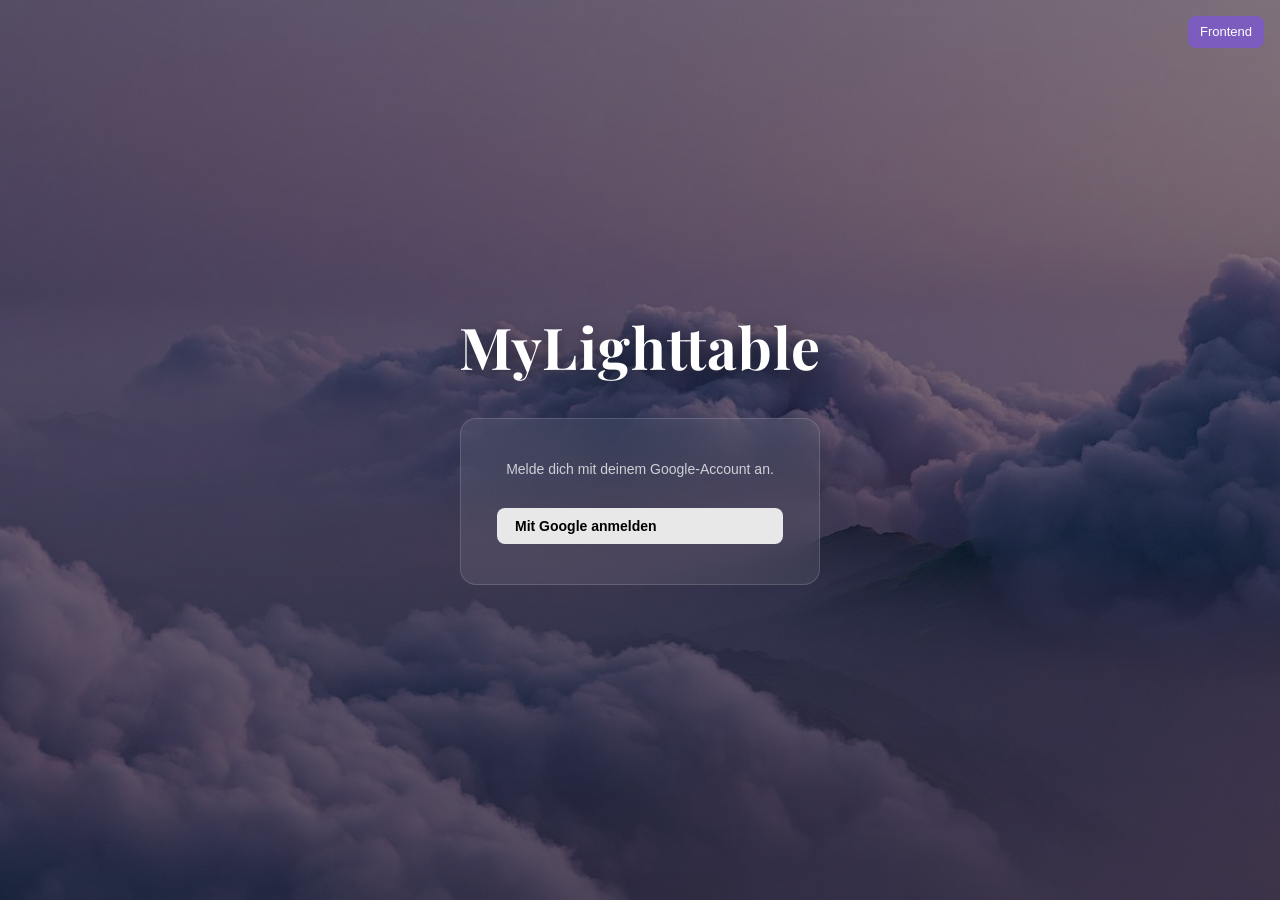
<file: admin.html>
<!DOCTYPE html>
<html lang="de">
<head>
  <meta charset="UTF-8">
  <meta name="viewport" content="width=device-width, initial-scale=1.0, viewport-fit=cover">
  <title>MyLighttable – Admin</title>
  <link rel="icon" type="image/svg+xml" href="favicon.svg">
  <link rel="apple-touch-icon" href="apple-touch-icon.png">
  <link rel="manifest" href="manifest.json">
  <meta name="theme-color" content="#000000">
  <link rel="preconnect" href="https://fonts.googleapis.com">
  <link href="https://fonts.googleapis.com/css2?family=Playfair+Display:wght@700&display=swap" rel="stylesheet">
  <link rel="stylesheet" href="css/styles.css?v=2.0">
  <link rel="stylesheet" href="css/admin.css?v=2.7">
</head>
<body>

  <!-- ═══ LOGIN ═══════════════════════════════════════════════════════════ -->
  <div id="view-login">
    <a href="index.html" style="position:fixed;top:16px;right:16px" class="btn-frontend">Frontend</a>
    <h1 class="admin-site-title">MyLighttable</h1>
    <div class="login-card">
      <p>Melde dich mit deinem Google-Account an.</p>
      <button id="btn-login" class="btn btn-primary" style="width:100%">Mit Google anmelden</button>
    </div>
  </div>

  <!-- ═══ GALERIE-LISTE ═══════════════════════════════════════════════════ -->
  <div id="view-list" style="display:none">
    <header class="admin-header">
      <div class="logo">🔦 MyLighttable <span>Admin</span>
        <span id="app-version" class="app-version" title="Versionshistorie anzeigen"></span>
      </div>
      <div style="display:flex;gap:10px;align-items:center">
        <a href="index.html" class="btn-frontend" title="Frontend öffnen">Frontend</a>
        <button id="btn-new-gallery" class="btn btn-primary btn-sm">+Galerie</button>
        <button class="btn-logout" onclick="resetGithubToken()" title="GitHub Token ändern">🔑 Token</button>
        <button id="btn-logout" class="btn-logout" onclick="Auth.logout()">Abmelden</button>
      </div>
    </header>
    <main class="admin-content" id="list-section">
      <div id="list-status" class="status-bar"></div>

      <!-- GitHub Token Setup (einmalig) -->
      <div id="github-token-bar" style="display:none" class="section-card">
        <h2>🔗 GitHub Verbindung einrichten</h2>
        <p style="color:rgba(255,255,255,0.7);font-size:14px;margin-bottom:16px">
          Einmalig nötig damit Galerien im Frontend sichtbar sind.<br>
          Erstelle ein Token unter: <strong>github.com → Settings → Developer settings → Personal access tokens → Fine-grained</strong><br>
          Berechtigung: <strong>Contents → Read & Write</strong> für das Repo <code>mylighttable</code>
        </p>
        <div style="display:flex;gap:8px">
          <input id="input-github-token" type="password" placeholder="github_pat_..." style="flex:1">
          <button onclick="saveGithubToken()" class="btn btn-primary btn-sm">Speichern</button>
        </div>
      </div>

      <div id="list-empty" style="display:none" class="list-empty">
        Noch keine Galerien. Klick auf „+ Neue Galerie" um zu starten.
      </div>
      <div id="gallery-list"></div>
    </main>
  </div>

  <!-- ═══ GALERIE-DETAIL ══════════════════════════════════════════════════ -->
  <div id="view-detail" style="display:none">
    <header class="admin-header">
      <div style="display:flex;align-items:center;gap:12px">
        <button id="btn-back" class="btn-back">← Zurück</button>
        <span id="detail-title" class="logo">Neue Galerie</span>
      </div>
      <div style="display:flex;gap:10px;align-items:center">
        <a href="index.html" class="btn-frontend" title="Frontend öffnen">Frontend</a>
        <button class="btn-logout" onclick="Auth.logout()">Abmelden</button>
      </div>
    </header>
    <main class="admin-content">
      <div id="detail-status" class="status-bar"></div>

      <!-- Einstellungen -->
      <section class="section-card">
        <h2>Einstellungen</h2>
        <div class="field-row">
          <div class="field">
            <label for="input-name">Galerie-Name
              <button class="help-icon" data-tip="Wird als Titel in der Galerie angezeigt.">?</button>
            </label>
            <input id="input-name" type="text" placeholder="z. B. Rewe-Lauf 2026">
          </div>
          <div class="field">
            <label for="input-pin">PIN (4 Ziffern)
              <button class="help-icon" data-tip="Jede Galerie hat ihren eigenen PIN. Kein anderer darf denselben PIN haben.">?</button>
            </label>
            <input id="input-pin" type="text" maxlength="4" pattern="[0-9]{4}" inputmode="numeric" placeholder="z. B. 1234">
          </div>
        </div>
        <div class="field">
          <label for="input-description">Beschreibungstext
            <button class="help-icon" data-tip="Erscheint unter dem Hero-Bild für den Besucher.">?</button>
          </label>
          <textarea id="input-description" rows="3" placeholder="Kurzer Text für den Kunden…"></textarea>
        </div>
        <div class="field" style="max-width:280px">
          <label for="input-expiry">Ablaufdatum
            <button class="help-icon" data-tip="Nach diesem Datum werden alle Dateien gelöscht. Wird auch dem Besucher angezeigt.">?</button>
          </label>
          <input id="input-expiry" type="date">
        </div>
        <div class="action-row">
          <button id="btn-save-gallery" class="btn btn-primary">Speichern</button>
          <button id="btn-delete-gallery" class="btn btn-danger" style="display:none">Galerie löschen</button>
        </div>
      </section>

      <!-- Upload -->
      <section id="detail-upload-section" class="section-card" style="display:none">
        <h2>Medien hochladen
          <button class="help-icon" data-tip="JPG, PNG, WEBP, MP4, MOV — werden in Google Drive gespeichert.">?</button>
        </h2>
        <div class="upload-area">
          <input id="upload-input" type="file" accept="image/*,video/*" multiple>
          <label for="upload-input">
            <strong>Dateien auswählen</strong><br>
            <span style="font-size:12px">JPG, PNG, WEBP, MP4, MOV</span>
          </label>
        </div>
        <div id="upload-count" class="upload-count"></div>
        <div id="upload-progress" class="progress-bar">
          <div class="bar-track"><div class="bar-fill"></div></div>
          <div id="upload-progress-text" class="progress-text"></div>
        </div>
        <button id="btn-upload" class="btn btn-primary" disabled>Hochladen</button>
      </section>

      <!-- Medien -->
      <section class="section-card">
        <h2>Medien
          <button class="help-icon" data-tip="⭐ = Hero-Bild festlegen. ✕ = Datei löschen.">?</button>
        </h2>
        <div id="media-empty" class="media-empty" style="display:none">Noch keine Medien.</div>
        <div id="media-grid" class="media-grid"></div>
      </section>
    </main>
  </div>

  <!-- Google Identity Services -->
  <script src="https://accounts.google.com/gsi/client" async defer></script>
  <script src="js/config.js?v=2.3"></script>
  <script src="js/auth.js?v=2.0"></script>
  <script src="js/drive.js?v=2.2"></script>
  <script src="js/github.js?v=1.4"></script>
  <script src="js/admin.js?v=3.2"></script>
</body>
</html>
</file>
<file: css/styles.css>
/* styles.css – Shared Styles */
/* v1.0 */

*, *::before, *::after {
  box-sizing: border-box;
  margin: 0;
  padding: 0;
}

:root {
  --bg: #0f0f0f;
  --surface: #1a1a1a;
  --surface2: #242424;
  --border: #333;
  --accent: #e8e8e8;
  --accent2: #a0a0a0;
  --green: #4caf7a;
  --red: #e05c5c;
  --yellow: #f0b04a;
  --blue: #5c9ee0;
  --radius: 8px;
  --font: -apple-system, BlinkMacSystemFont, 'Segoe UI', sans-serif;
}

body {
  background: var(--bg);
  color: var(--accent);
  font-family: var(--font);
  font-size: 15px;
  line-height: 1.5;
  -webkit-font-smoothing: antialiased;
}

button {
  cursor: pointer;
  font-family: var(--font);
  touch-action: manipulation;
  border: none;
  outline: none;
}

button svg {
  pointer-events: none;
}

input, textarea, select {
  font-family: var(--font);
  font-size: 15px;
  background: var(--surface2);
  color: var(--accent);
  border: 1px solid var(--border);
  border-radius: var(--radius);
  padding: 10px 12px;
  width: 100%;
  transition: border-color 0.15s;
}

input:focus, textarea:focus, select:focus {
  outline: none;
  border-color: var(--blue);
}

label {
  display: block;
  font-size: 13px;
  color: var(--accent2);
  margin-bottom: 6px;
  font-weight: 500;
}

.field {
  margin-bottom: 18px;
}

.field-row {
  display: grid;
  grid-template-columns: 1fr 1fr;
  gap: 16px;
}

@media (max-width: 600px) {
  .field-row {
    grid-template-columns: 1fr;
  }
}

.btn {
  display: inline-flex;
  align-items: center;
  gap: 8px;
  padding: 10px 18px;
  border-radius: var(--radius);
  font-size: 14px;
  font-weight: 600;
  transition: opacity 0.15s, transform 0.1s;
}

.btn:active {
  transform: scale(0.97);
}

.btn:disabled {
  opacity: 0.45;
  cursor: not-allowed;
  transform: none;
}

.btn-primary {
  background: var(--accent);
  color: #000;
}

.btn-primary:hover:not(:disabled) {
  opacity: 0.88;
}

.btn-secondary {
  background: var(--surface2);
  color: var(--accent);
  border: 1px solid var(--border);
}

.btn-secondary:hover:not(:disabled) {
  background: var(--border);
}

.btn-danger {
  background: transparent;
  color: var(--red);
  border: 1px solid var(--red);
}

.btn-danger:hover:not(:disabled) {
  background: rgba(224, 92, 92, 0.1);
}

.status-bar {
  display: none;
  padding: 10px 14px;
  border-radius: var(--radius);
  font-size: 14px;
  margin-bottom: 20px;
}

.status-bar.success { background: rgba(76, 175, 122, 0.15); color: var(--green); }
.status-bar.error   { background: rgba(224, 92, 92, 0.15); color: var(--red); }
.status-bar.info    { background: rgba(92, 158, 224, 0.15); color: var(--blue); }

/* Help tooltip */
.help-icon {
  display: inline-flex;
  align-items: center;
  justify-content: center;
  width: 18px;
  height: 18px;
  border-radius: 50%;
  border: 1px solid var(--border);
  color: var(--accent2);
  font-size: 11px;
  cursor: help;
  vertical-align: middle;
  margin-left: 6px;
  position: relative;
  touch-action: manipulation;
}

.help-icon:hover::after,
.help-icon:focus::after {
  content: attr(data-tip);
  position: absolute;
  bottom: 125%;
  left: 50%;
  transform: translateX(-50%);
  background: var(--surface2);
  border: 1px solid var(--border);
  color: var(--accent);
  padding: 6px 10px;
  border-radius: 6px;
  font-size: 12px;
  white-space: nowrap;
  z-index: 100;
  max-width: 220px;
  white-space: normal;
  width: max-content;
}
</file>
<file: css/admin.css>
/* admin.css – Admin Dashboard Styles */
/* v2.4 – Button-Korrekturen + Hero-Vorschau in Galerie-Liste */

/* ─── Body Background ────────────────────────────────────────────────────── */

body {
  background:
    linear-gradient(rgba(0,0,0,0.45), rgba(0,0,0,0.55)),
    url('../himmel.jpg') center / cover no-repeat fixed;
  min-height: 100vh;
}

/* ─── Glas-Mixin (wiederverwendet durch mehrere Klassen) ─────────────────── */

.admin-header,
.login-card,
.section-card,
.gallery-list-card {
  background: rgba(255,255,255,0.08);
  backdrop-filter: blur(18px);
  -webkit-backdrop-filter: blur(18px);
  border-color: rgba(255,255,255,0.15);
}

/* ─── Layout ─────────────────────────────────────────────────────────────── */

.admin-header {
  border-bottom: 1px solid rgba(255,255,255,0.12);
  padding: 0 24px;
  height: 56px;
  display: flex;
  align-items: center;
  justify-content: space-between;
  position: sticky;
  top: 0;
  z-index: 10;
}

.admin-header .logo {
  font-size: 16px;
  font-weight: 700;
  letter-spacing: -0.3px;
}

.admin-header .logo span {
  color: var(--accent2);
  font-weight: 400;
}

.app-version {
  font-family: monospace;
  font-size: 11px;
  font-weight: 400;
  color: var(--accent2);
  margin-left: 8px;
  cursor: pointer;
  border-bottom: 1px dotted var(--accent2);
}

.app-version:hover {
  color: var(--accent);
}

.admin-content {
  max-width: 760px;
  margin: 0 auto;
  padding: 32px 24px 60px;
}

/* ─── Login View ─────────────────────────────────────────────────────────── */

#view-login {
  min-height: 100vh;
  display: flex;
  flex-direction: column;
  align-items: center;
  justify-content: center;
  padding: 24px;
}

.admin-site-title {
  font-family: 'Playfair Display', Georgia, serif;
  font-size: 3.6rem;
  font-weight: 700;
  color: #fff;
  text-align: center;
  letter-spacing: 0.02em;
  text-shadow: 0 3px 20px rgba(0,0,0,0.5);
  margin-bottom: 40px;
  line-height: 1.1;
}

.login-card {
  border: 1px solid rgba(255,255,255,0.15);
  border-radius: 16px;
  padding: 40px 36px;
  text-align: center;
  max-width: 360px;
  width: 100%;
}

.login-card p {
  color: rgba(255,255,255,0.75);
  font-size: 14px;
  margin-bottom: 28px;
}

/* ─── Section Cards ──────────────────────────────────────────────────────── */

.section-card {
  border: 1px solid rgba(255,255,255,0.15);
  border-radius: 12px;
  padding: 24px;
  margin-bottom: 24px;
}

.section-card h2 {
  font-size: 16px;
  font-weight: 600;
  margin-bottom: 20px;
  display: flex;
  align-items: center;
  gap: 8px;
}

/* ─── Gallery Status Badge ───────────────────────────────────────────────── */

.gallery-status {
  font-size: 13px;
  padding: 4px 10px;
  border-radius: 20px;
  margin-bottom: 20px;
  display: inline-block;
}

.gallery-status.active {
  background: rgba(76, 175, 122, 0.15);
  color: var(--green);
}

.gallery-status.inactive {
  background: rgba(160, 160, 160, 0.1);
  color: var(--accent2);
}

/* ─── Action Row ─────────────────────────────────────────────────────────── */

.action-row {
  display: flex;
  gap: 10px;
  flex-wrap: wrap;
  margin-top: 4px;
}

/* ─── Upload Area ────────────────────────────────────────────────────────── */

.upload-area {
  border: 2px dashed var(--border);
  border-radius: var(--radius);
  padding: 24px;
  text-align: center;
  cursor: pointer;
  transition: border-color 0.15s;
  margin-bottom: 16px;
}

.upload-area:hover {
  border-color: var(--blue);
}

.upload-area input[type="file"] {
  display: none;
}

.upload-area label {
  cursor: pointer;
  color: var(--accent2);
  font-size: 14px;
  display: block;
}

.upload-area label strong {
  color: var(--blue);
}

.upload-count {
  font-size: 13px;
  color: var(--accent2);
  margin-bottom: 12px;
  min-height: 18px;
}

/* ─── Progress Bar ───────────────────────────────────────────────────────── */

.progress-bar {
  display: none;
  margin-bottom: 12px;
}

.progress-bar .bar-track {
  height: 6px;
  background: var(--border);
  border-radius: 3px;
  overflow: hidden;
  margin-bottom: 6px;
}

.progress-bar .bar-fill {
  height: 100%;
  background: var(--blue);
  border-radius: 3px;
  transition: width 0.2s;
  width: 0%;
}

.progress-bar .progress-text {
  font-size: 12px;
  color: var(--accent2);
}

/* ─── Media Grid ─────────────────────────────────────────────────────────── */

.media-empty {
  text-align: center;
  color: var(--accent2);
  font-size: 14px;
  padding: 32px 0;
}

.media-grid {
  display: grid;
  grid-template-columns: repeat(auto-fill, minmax(140px, 1fr));
  gap: 12px;
}

.media-card {
  background: var(--surface2);
  border: 1px solid var(--border);
  border-radius: var(--radius);
  overflow: hidden;
  position: relative;
  transition: border-color 0.15s;
}

.media-card.is-hero {
  border-color: var(--yellow);
}

.media-thumb {
  aspect-ratio: 1;
  background: var(--bg);
  display: flex;
  align-items: center;
  justify-content: center;
  overflow: hidden;
  position: relative;
}

.media-thumb img {
  width: 100%;
  height: 100%;
  object-fit: cover;
}

.media-icon {
  font-size: 28px;
  color: var(--accent2);
}

.hero-badge {
  position: absolute;
  bottom: 6px;
  left: 6px;
  background: var(--yellow);
  color: #000;
  font-size: 10px;
  font-weight: 700;
  padding: 2px 6px;
  border-radius: 4px;
  letter-spacing: 0.5px;
}

.dl-count {
  position: absolute;
  bottom: 6px;
  right: 6px;
  background: rgba(0,0,0,0.55);
  color: rgba(255,255,255,0.85);
  font-size: 10px;
  font-weight: 600;
  padding: 2px 6px;
  border-radius: 4px;
  display: none;
}

.dl-count:not(:empty) {
  display: block;
}

.media-info {
  padding: 6px 8px 2px;
}

.media-name {
  font-size: 11px;
  color: var(--accent2);
  display: block;
  overflow: hidden;
  text-overflow: ellipsis;
  white-space: nowrap;
}

.rating-stars {
  display: block;
  margin: 2px 0 4px;
  line-height: 1;
}

.rating-stars .star {
  cursor: pointer;
  font-size: 15px;
  color: var(--border);
  touch-action: manipulation;
}

.rating-stars .star.filled {
  color: var(--yellow);
}

.media-notiz-input {
  display: block;
  width: 100%;
  box-sizing: border-box;
  resize: vertical;
  background: var(--surface);
  border: 1px solid var(--border);
  border-radius: 5px;
  color: var(--accent);
  font: inherit;
  font-size: 11px;
  padding: 4px 6px;
  margin-bottom: 4px;
}

.media-actions {
  padding: 4px 8px 8px;
  display: flex;
  gap: 6px;
  justify-content: flex-end;
}

.btn-icon {
  background: var(--surface);
  border: 1px solid var(--border);
  border-radius: 5px;
  color: var(--accent2);
  font-size: 13px;
  width: 28px;
  height: 28px;
  display: flex;
  align-items: center;
  justify-content: center;
  touch-action: manipulation;
  transition: background 0.12s;
}

.btn-icon:hover {
  background: var(--border);
  color: var(--accent);
}

.btn-icon.btn-delete:hover {
  background: rgba(224, 92, 92, 0.15);
  color: var(--red);
  border-color: var(--red);
}

/* ─── Frontend Button ────────────────────────────────────────────────────── */

.btn-frontend {
  background: #7c5cbf;
  color: #fff;
  font-size: 13px;
  padding: 6px 12px;
  border-radius: var(--radius);
  border: none;
  text-decoration: none;
  display: inline-block;
}

.btn-frontend:hover {
  background: #6a4dab;
  color: #fff;
}

/* ─── Logout Button ──────────────────────────────────────────────────────── */

.btn-logout {
  background: rgba(255,255,255,0.12);
  color: #fff;
  font-size: 13px;
  padding: 6px 12px;
  border-radius: var(--radius);
  border: 1px solid rgba(255,255,255,0.15);
}

.btn-logout:hover {
  background: rgba(255,255,255,0.2);
  color: #fff;
}

/* ─── Gallery List ───────────────────────────────────────────────────────── */

.list-empty {
  text-align: center;
  color: var(--accent2);
  font-size: 14px;
  padding: 48px 0;
}

.gallery-list-card {
  border: 1px solid rgba(255,255,255,0.15);
  border-radius: 10px;
  margin-bottom: 12px;
  display: flex;
  align-items: stretch;
  overflow: hidden;
}

/* Hero-Thumbnail links in der Galeriekarte */
.glc-hero {
  width: 90px;
  min-width: 90px;
  background: rgba(0,0,0,0.3);
  display: flex;
  align-items: center;
  justify-content: center;
  overflow: hidden;
  border-right: 1px solid rgba(255,255,255,0.1);
  flex-shrink: 0;
}

.glc-hero img {
  width: 100%;
  height: 100%;
  object-fit: cover;
  display: block;
}

.glc-hero-placeholder {
  font-size: 22px;
  opacity: 0.3;
}

/* Inhalt rechts neben dem Hero */
.glc-body {
  flex: 1;
  min-width: 0;
  padding: 16px 18px;
  display: flex;
  align-items: center;
  justify-content: space-between;
  gap: 16px;
  flex-wrap: wrap;
}

/* Löschen-Button in der Liste: weiß statt rot */
.gallery-list-card .btn-danger {
  background: transparent;
  color: rgba(255,255,255,0.8);
  border: 1px solid rgba(255,255,255,0.35);
}

.gallery-list-card .btn-danger:hover {
  background: rgba(255,255,255,0.1);
  color: #fff;
  border-color: rgba(255,255,255,0.6);
}

.glc-header {
  flex: 1;
  min-width: 0;
}

.glc-name {
  font-size: 16px;
  font-weight: 600;
  margin-right: 10px;
}

.glc-meta {
  font-size: 13px;
  color: var(--accent2);
  margin-top: 4px;
}

.glc-actions {
  display: flex;
  gap: 8px;
  flex-wrap: wrap;
}

.status-badge {
  display: inline-block;
  font-size: 11px;
  font-weight: 600;
  padding: 2px 8px;
  border-radius: 20px;
  vertical-align: middle;
}

.status-badge.active  { background: rgba(76,175,122,0.15); color: var(--green); }
.status-badge.expired { background: rgba(224,92,92,0.15);  color: var(--red);   }

.btn-sm {
  padding: 7px 13px;
  font-size: 13px;
}

/* ─── Back button ────────────────────────────────────────────────────────── */

.btn-back {
  background: transparent;
  color: var(--accent2);
  font-size: 14px;
  padding: 4px 0;
  border: none;
  cursor: pointer;
  touch-action: manipulation;
}

.btn-back:hover { color: var(--accent); }

/* ─── Mobile ─────────────────────────────────────────────────────────────── */

@media (max-width: 600px) {
  .admin-content {
    padding: 20px 16px 80px;
  }

  .admin-site-title {
    font-size: 2.4rem;
  }

  .section-card {
    padding: 18px;
  }

  .media-grid {
    grid-template-columns: repeat(auto-fill, minmax(110px, 1fr));
    gap: 8px;
  }

  /* Galerie-Übersicht: Hero schmal, Body untereinander */
  .glc-hero {
    width: 70px;
    min-width: 70px;
  }

  .glc-body {
    padding: 14px;
    flex-direction: column;
    align-items: flex-start;
    gap: 10px;
  }

  .glc-actions {
    width: 100%;
  }

  .glc-actions .btn-sm {
    flex: 1;
    text-align: center;
    justify-content: center;
  }
}
</file>
